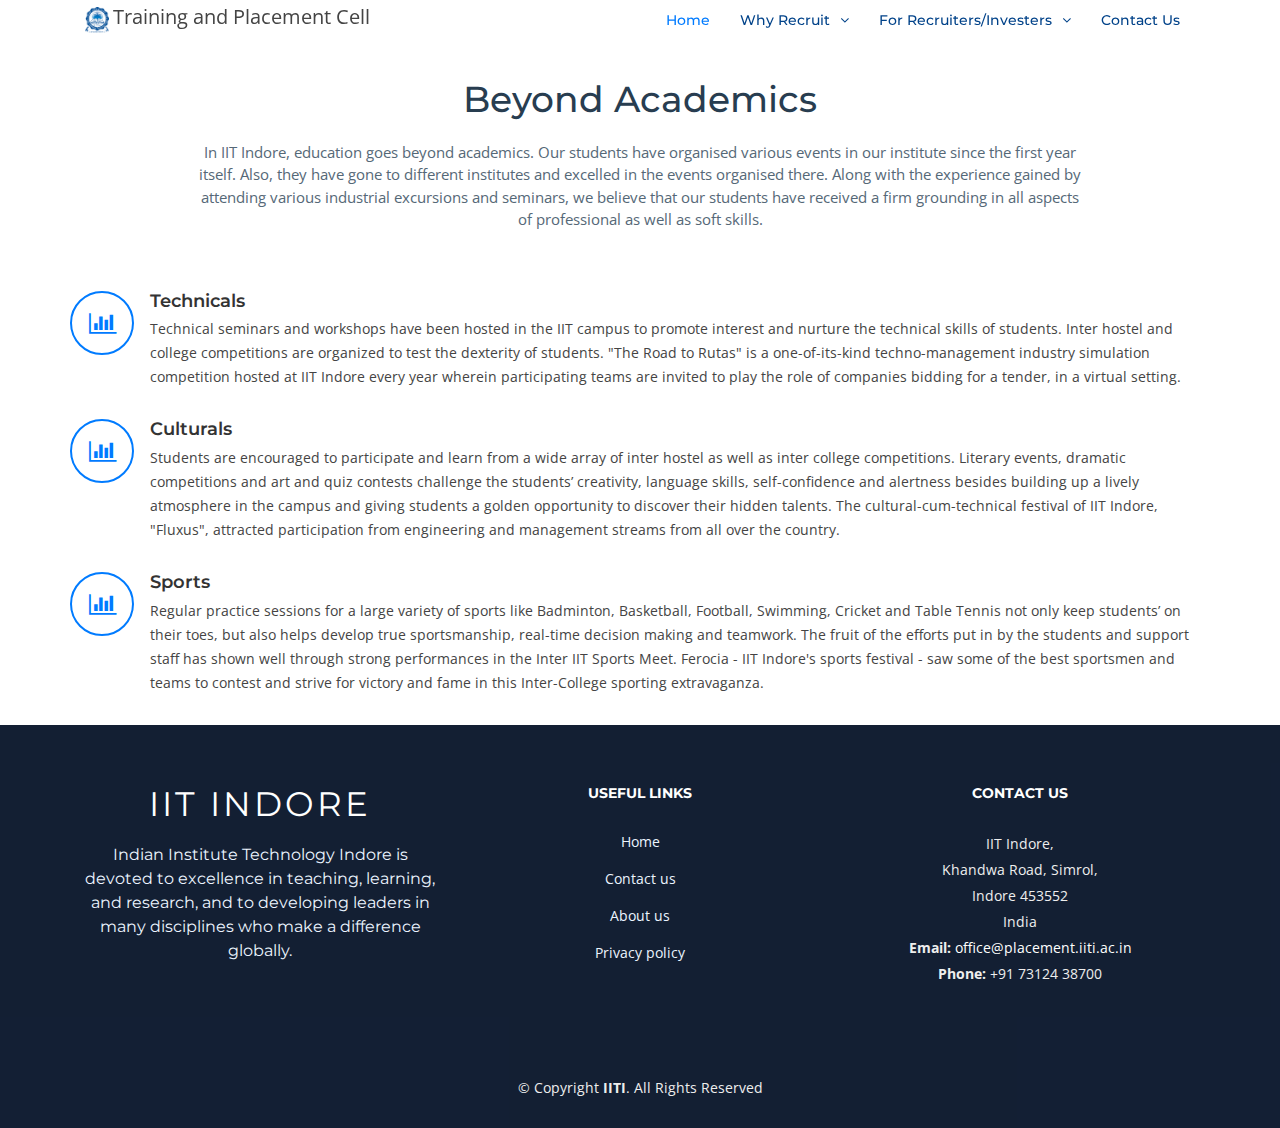
<file: tpc/beyond.html>
<!DOCTYPE html>
<html lang="en">
<head>
  <meta charset="utf-8">
  <title>Training & Placement Cell - IIT Indore</title>
  <meta content="width=device-width, initial-scale=1.0" name="viewport">
  <meta content="" name="keywords">
  <meta content="" name="description">

  <!-- Favicons -->
  <link href="img/favicon.png" rel="icon">
  <link href="img/apple-touch-icon.png" rel="apple-touch-icon">

  <!-- Google Fonts -->
  <link href="https://fonts.googleapis.com/css?family=Open+Sans:300,300i,400,400i,700,700i|Montserrat:300,400,500,700" rel="stylesheet">

  <!-- Bootstrap CSS File -->
  <link href="lib/bootstrap/css/bootstrap.min.css" rel="stylesheet">

  <!-- Libraries CSS Files -->
  <link href="lib/font-awesome/css/font-awesome.min.css" rel="stylesheet">
  <link href="lib/animate/animate.min.css" rel="stylesheet">
  <link href="lib/ionicons/css/ionicons.min.css" rel="stylesheet">
  <link href="lib/owlcarousel/assets/owl.carousel.min.css" rel="stylesheet">
  <link href="lib/lightbox/css/lightbox.min.css" rel="stylesheet">

  <!-- Main Stylesheet File -->
  <link href="css/style.css" rel="stylesheet">
</head>

<style>
  .title{
    font-weight: 200;
  }
</style>

<body>

  <!--==========================
  Header
  ============================-->
  <header id="header" class="fixed-top">
    <div class="container">

      <div class="logo float-left">
        <!-- Uncomment below if you prefer to use an image logo -->
        <!-- <h1 class="text-light"><a href="#header"><span>IIT Indore</span></a></h1> -->
        <a href="#intro" class="scrollto"><img src="img/logo2.png" alt="" class="img-fluid"></a>
        <span style="font-size: 20px">
          Training and Placement Cell
        </span>
      </div>

      <nav class="main-nav float-right d-none d-lg-block">
        <ul>
          <li class="active"><a href="index.html">Home</a></li>
          
          <li class="drop-down"><a href="">Why Recruit</a>
            <ul>
              <li><a href="index.html#why-us">Why IIT Indore</a></li>
              <li><a href="student.html">Students</a></li>
              <li><a href="http://academic.iiti.ac.in">Academics</a></li>
              <li><a href="beyond.html">Beyond Academics</a></li>
              <li><a href="demo.html">Demographics</a></li>
              <li><a href="https://alumni.iiti.ac.in">Alumni</a></li>
              <li><a href="http://rnd.iiti.ac.in">Research & Developement</a></li>
              <!--              
              <li class="drop-down"><a href="#">Drop Down 2</a>
                <ul>
                  <li><a href="#">Deep Drop Down 1</a></li>
                  <li><a href="#">Deep Drop Down 2</a></li>
                  <li><a href="#">Deep Drop Down 3</a></li>
                  <li><a href="#">Deep Drop Down 4</a></li>
                  <li><a href="#">Deep Drop Down 5</a></li>
                </ul>
              </li>
            -->
            </ul>
          </li>
          <li class="drop-down"><a href="">For Recruiters/Investers</a>
            <ul>
              <li><a href="Broucher.pdf" target="_blank">T&P Broucher</a></li>
              <!--              
              <li class="drop-down"><a href="#">Drop Down 2</a>
                <ul>
                  <li><a href="#">Deep Drop Down 1</a></li>
                  <li><a href="#">Deep Drop Down 2</a></li>
                  <li><a href="#">Deep Drop Down 3</a></li>
                  <li><a href="#">Deep Drop Down 4</a></li>
                  <li><a href="#">Deep Drop Down 5</a></li>
                </ul>
              </li>
            -->
            </ul>
          </li>
          <li><a href="contactus.html">Contact Us</a></li>
        </ul>
      </nav><!-- .main-nav -->
      
    </div>
  </header><!-- #header -->

  <main id="main">

    <!--==========================
      About Us Section
    ============================-->
    <section id="about">
      <div class="container">

        <header class="section-header">
          <h3 style="margin-top: 7%;">Beyond Academics</h3>
          <p style="width: 80%">In IIT Indore, education goes beyond academics. Our students have organised various events in our institute since the first year itself. Also, they have gone to different institutes and excelled in the events organised there. Along with the experience gained by attending various industrial excursions and seminars, we believe that our students have received a firm grounding in all aspects of professional as well as soft skills.</p>
        </header>

        <div class="row about-container">

            <div class="icon-box wow fadeInUp" data-wow-delay="0.4s">
              <div class="icon"><i class="fa fa-bar-chart"></i></div>
              <h4 class="title" >Technicals</h4>
              <p class="description">Technical seminars and workshops have been hosted in the IIT campus to promote interest and nurture the technical skills of students. Inter hostel and college competitions are organized to test the dexterity of students. "The Road to Rutas" is a one-of-its-kind techno-management industry simulation competition hosted at IIT Indore every year wherein participating teams are invited to play the role of companies bidding for a tender, in a virtual setting.</p>
            </div>

            <div class="icon-box wow fadeInUp">
              <div class="icon"><i class="fa fa-bar-chart"></i></div>
              <h4 class="title" >Culturals</h4>
              <p class="description">Students are encouraged to participate and learn from a wide array of inter hostel as well as inter college competitions. Literary events, dramatic competitions and art and quiz contests challenge the students’ creativity, language skills, self-confidence and alertness besides building up a lively atmosphere in the campus and giving students a golden opportunity to discover their hidden talents. The cultural-cum-technical festival of IIT Indore, "Fluxus", attracted participation from engineering and management streams from all over the country.</p>
            </div>

            <div class="icon-box wow fadeInUp" data-wow-delay="0.2s">
              <div class="icon"><i class="fa fa-bar-chart"></i></div>
              <h4 class="title">Sports</h4>
              <p class="description">Regular practice sessions for a large variety of sports like Badminton, Basketball, Football, Swimming, Cricket and Table Tennis not only keep students’ on their toes, but also helps develop true sportsmanship, real-time decision making and teamwork. The fruit of the efforts put in by the students and support staff has shown well through strong performances in the Inter IIT Sports Meet. Ferocia - IIT Indore's sports festival - saw some of the best sportsmen and teams to contest and strive for victory and fame in this Inter-College sporting extravaganza.</p>
            </div>



          </div>
        <!--
          <div class="col-lg-6 background order-lg-2 order-1 wow fadeInUp">
            <img src="img/about.jfif" class="img-fluid" alt="">
          </div>
        -->
        </div>

        
      </div>
    </section><!-- #about -->

    
    
   <!--==========================
    Footer
  ============================-->
  <footer id="footer" style="padding-bottom: 0;">
    <div class="footer-top" style="background-color: rgba(23, 23, 32, 0.815);">
      <div class="container">
        <div class="row">

          <div class="col-lg-4 col-md-6 footer-info">
            <h3 style="text-align: center">IIT Indore</h3>
            <p style="font-size: 16px; text-align: center;">Indian Institute Technology Indore is devoted to excellence in teaching, learning, and research, and to developing leaders in many disciplines who make a difference globally.</p>
          </div>

          <div class="col-lg-4 col-md-6 footer-links">
            <h4>Useful Links</h4>
            <ul>
              <li><a href="index.html" class="scrollto">Home</a></li>
              <li><a href="contactus.html">Contact us</a></li>
              <li><a href="index.html#about">About us</a></li>
              <li><a href="#">Privacy policy</a></li>
            </ul>
          </div>

          <div class="col-lg-4 col-md-6 footer-contact" style="text-align: center;">
            <h4>Contact Us</h4>
            <p>
              IIT Indore, <br>
              Khandwa Road, Simrol, <br>
              Indore 453552 <br>
              India <br>
              <strong>Email:</strong> <a href="mailto:office@placement.iiti.ac.in" style="color: white;">office@placement.iiti.ac.in</a><br>
              <strong>Phone:</strong> +91 73124 38700 <br>
              
            </p>

          </div>
        </div>
      </div>
      <div class="copyright">
        &copy; Copyright <strong>IITI</strong>. All Rights Reserved
      </div>
    </div>
  </footer><!-- #footer -->

  <a href="#" class="back-to-top"><i class="fa fa-chevron-up"></i></a>
  <!-- Uncomment below i you want to use a preloader -->
  <!-- <div id="preloader"></div> -->

  <!-- JavaScript Libraries -->
  <script src="lib/jquery/jquery.min.js"></script>
  <script src="lib/jquery/jquery-migrate.min.js"></script>
  <script src="lib/bootstrap/js/bootstrap.bundle.min.js"></script>
  <script src="lib/easing/easing.min.js"></script>
  <script src="lib/mobile-nav/mobile-nav.js"></script>
  <script src="lib/wow/wow.min.js"></script>
  <script src="lib/waypoints/waypoints.min.js"></script>
  <script src="lib/counterup/counterup.min.js"></script>
  <script src="lib/owlcarousel/owl.carousel.min.js"></script>
  <script src="lib/isotope/isotope.pkgd.min.js"></script>
  <script src="lib/lightbox/js/lightbox.min.js"></script>
  <!-- Contact Form JavaScript File -->
  <script src="contactform/contactform.js"></script>

  <!-- Template Main Javascript File -->
  <script src="js/main.js"></script>

</body>
</html>
</file>
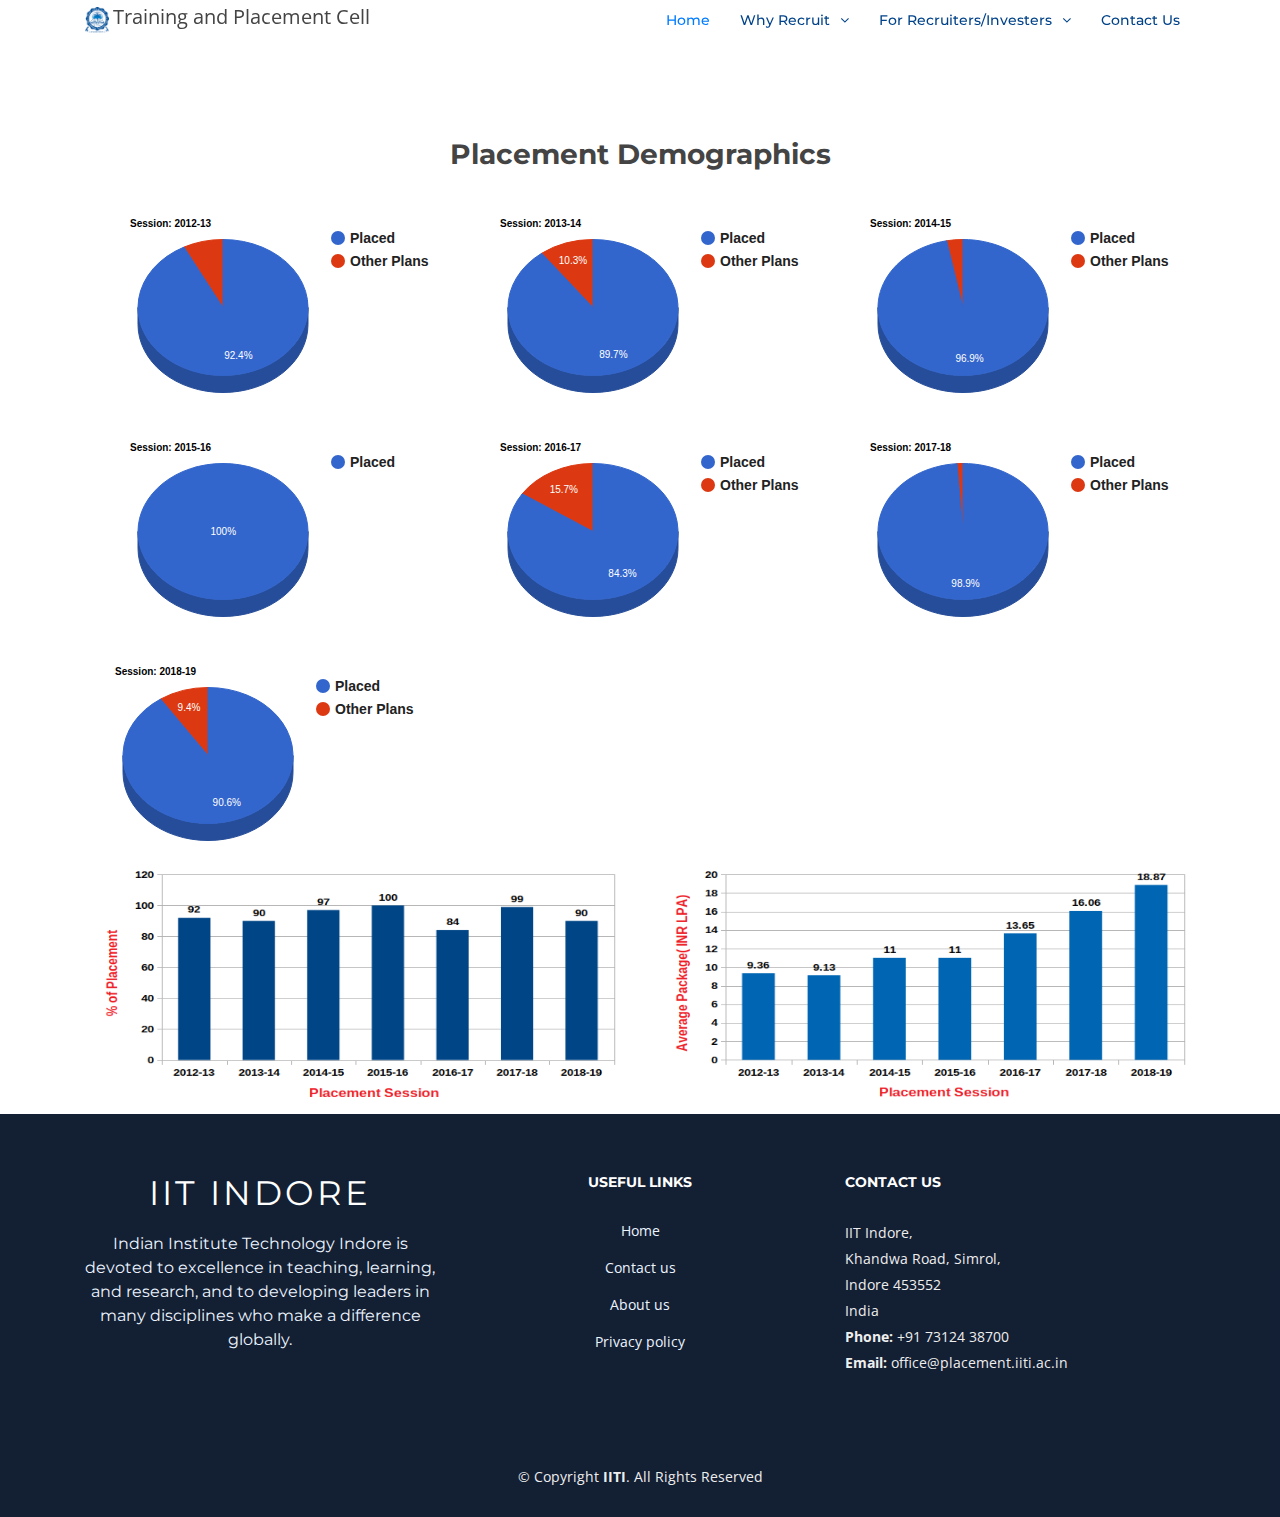
<file: tpc/demo.html>
<!DOCTYPE html>
<html lang="en">
<head>
  <meta charset="utf-8">
  <title>Training & Placement Cell - IIT Indore</title>
  <meta content="width=device-width, initial-scale=1.0" name="viewport">
  <meta content="" name="keywords">
  <meta content="" name="description">

  <!-- Favicons -->
  <link href="img/favicon.png" rel="icon">
  <link href="img/apple-touch-icon.png" rel="apple-touch-icon">

  <!-- Google Fonts -->
  <link href="https://fonts.googleapis.com/css?family=Open+Sans:300,300i,400,400i,700,700i|Montserrat:300,400,500,700" rel="stylesheet">

  <!-- Bootstrap CSS File -->
  <link href="lib/bootstrap/css/bootstrap.min.css" rel="stylesheet">

  <!-- Libraries CSS Files -->
  <link href="lib/font-awesome/css/font-awesome.min.css" rel="stylesheet">
  <link href="lib/animate/animate.min.css" rel="stylesheet">
  <link href="lib/ionicons/css/ionicons.min.css" rel="stylesheet">
  <link href="lib/owlcarousel/assets/owl.carousel.min.css" rel="stylesheet">
  <link href="lib/lightbox/css/lightbox.min.css" rel="stylesheet">

  <!-- Main Stylesheet File -->
  <link href="css/style.css" rel="stylesheet">
</head>

<style>
  .title{
    font-weight: 200;
  }
</style>

<body>

  <!--==========================
  Header
  ============================-->
  <header id="header" class="fixed-top">
    <div class="container">

      <div class="logo float-left">
        <!-- Uncomment below if you prefer to use an image logo -->
        <!-- <h1 class="text-light"><a href="#header"><span>IIT Indore</span></a></h1> -->
        <a href="#intro" class="scrollto"><img src="img/logo2.png" alt="" class="img-fluid"></a>
        <span style="font-size: 20px">
          Training and Placement Cell
        </span>
      </div>

      <nav class="main-nav float-right d-none d-lg-block">
        <ul>
          <li class="active"><a href="index.html">Home</a></li>
          
          <li class="drop-down"><a href="">Why Recruit</a>
            <ul>
              <li><a href="index.html#why-us">Why IIT Indore</a></li>
              <li><a href="student.html">Students</a></li>
              <li><a href="http://academic.iiti.ac.in">Academics</a></li>
              <li><a href="beyond.html">Beyond Academics</a></li>
              <li><a href="demo.html">Demographics</a></li>
              <li><a href="https://alumni.iiti.ac.in">Alumni</a></li>
              <li><a href="http://rnd.iiti.ac.in">Research & Developement</a></li>
              <!--              
              <li class="drop-down"><a href="#">Drop Down 2</a>
                <ul>
                  <li><a href="#">Deep Drop Down 1</a></li>
                  <li><a href="#">Deep Drop Down 2</a></li>
                  <li><a href="#">Deep Drop Down 3</a></li>
                  <li><a href="#">Deep Drop Down 4</a></li>
                  <li><a href="#">Deep Drop Down 5</a></li>
                </ul>
              </li>
            -->
            </ul>
          </li>
          <li class="drop-down"><a href="">For Recruiters/Investers</a>
            <ul>
              <li><a href="Brochure.pdf" target="_blank">T&P Brochure</a></li>
              <!--              
              <li class="drop-down"><a href="#">Drop Down 2</a>
                <ul>
                  <li><a href="#">Deep Drop Down 1</a></li>
                  <li><a href="#">Deep Drop Down 2</a></li>
                  <li><a href="#">Deep Drop Down 3</a></li>
                  <li><a href="#">Deep Drop Down 4</a></li>
                  <li><a href="#">Deep Drop Down 5</a></li>
                </ul>
              </li>
            -->
            </ul>
          </li>
          <li><a href="./contactus.html">Contact Us</a></li>
        </ul>
      </nav><!-- .main-nav -->
      
    </div>
  </header><!-- #header -->


  <main id="main">

    <!--==========================
      About Us Section
    ============================-->
    <div class="container" style="margin-top: 7%">
            <br><br>
            <div class="row">
                <div class="col-sm-12 headline" >
                    <h3 style="text-align: center; font-weight: 700; margin-bottom: 4%;">Placement Demographics</h3>
                </div>
            </div>
            <div class="container">
              <div class="row wow bounceInUp">
                <div class="col-sm-4">        
                    <div id="piechart_1"><div style="position: relative;"><div dir="ltr" style="position: relative; width: 360px; height: 200px;"><div aria-label="A chart." style="position: absolute; left: 0px; top: 0px; width: 100%; height: 100%;"><svg width="360" height="200" aria-label="A chart." style="overflow: hidden;"><defs id="_ABSTRACT_RENDERER_ID_0"><filter id="_ABSTRACT_RENDERER_ID_9"><feGaussianBlur in="SourceAlpha" stdDeviation="2"></feGaussianBlur><feOffset dx="1" dy="1"></feOffset><feComponentTransfer><feFuncA type="linear" slope="0.1"></feFuncA></feComponentTransfer><feMerge><feMergeNode></feMergeNode><feMergeNode in="SourceGraphic"></feMergeNode></feMerge></filter></defs><rect x="0" y="0" width="360" height="200" stroke="none" stroke-width="0" fill="#ffffff"></rect><g><text text-anchor="start" x="30" y="11" font-family="Arial" font-size="10" font-weight="bold" stroke="none" stroke-width="0" fill="#000000">Session: 2012-13</text><rect x="30" y="2.5" width="300" height="10" stroke="none" stroke-width="0" fill-opacity="0" fill="#ffffff"></rect></g><g><rect x="231" y="15" width="99" height="37" stroke="none" stroke-width="0" fill-opacity="0" fill="#ffffff"></rect><g column-id="Placed"><rect x="231" y="15" width="99" height="14" stroke="none" stroke-width="0" fill-opacity="0" fill="#ffffff"></rect><g><text text-anchor="start" x="250" y="26.9" font-family="Arial" font-size="14" font-weight="bold" stroke="none" stroke-width="0" fill="#222222">Placed</text></g><circle cx="238" cy="22" r="7" stroke="none" stroke-width="0" fill="#3366cc"></circle></g><g column-id="Other Plans"><rect x="231" y="38" width="99" height="14" stroke="none" stroke-width="0" fill-opacity="0" fill="#ffffff"></rect><g><text text-anchor="start" x="250" y="49.9" font-family="Arial" font-size="14" font-weight="bold" stroke="none" stroke-width="0" fill="#222222">Other Plans</text></g><circle cx="238" cy="45" r="7" stroke="none" stroke-width="0" fill="#dc3912"></circle></g></g><g><path d="M123,91.5L123,108.5L83.95973041604688,48.09678233305903L83.95973041604688,31.096782333059032" stroke="#a52b0e" stroke-width="1" fill="#a52b0e"></path><path d="M123,91.5L83.95973041604688,31.096782333059032A85,68,0,0,1,123,23.5L123,91.5A0,0,0,0,0,123,91.5" stroke="#dc3912" stroke-width="1" fill="#dc3912"></path></g><g><path d="M208,91.5L208,108.5A85,68,0,0,1,38,108.50000000000001L38,91.5A85,68,0,0,0,208,91.5" stroke="#264d99" stroke-width="1" fill="#264d99"></path><path d="M123,91.5L123,23.5A85,68,0,1,1,83.95973041604688,31.096782333059032L123,91.5A0,0,0,1,0,123,91.5" stroke="#3366cc" stroke-width="1" fill="#3366cc"></path><text text-anchor="start" x="124.22775903149088" y="143.41454313011394" font-family="Arial" font-size="10" stroke="none" stroke-width="0" fill="#ffffff">92.4%</text></g><g></g></svg><div aria-label="A tabular representation of the data in the chart." style="position: absolute; left: -10000px; top: auto; width: 1px; height: 1px; overflow: hidden;"><table><thead><tr><th>Branch</th><th>Strength</th></tr></thead><tbody><tr><td>Placed</td><td>73</td></tr><tr><td>Other Plans</td><td>6</td></tr></tbody></table></div></div></div><div aria-hidden="true" style="display: none; position: absolute; top: 210px; left: 370px; white-space: nowrap; font-family: Arial; font-size: 10px; font-weight: bold;">6 (7.6%)</div><div></div></div></div>
                </div>
                <div class="col-sm-4">        
                    <div id="piechart_2"><div style="position: relative;"><div dir="ltr" style="position: relative; width: 360px; height: 200px;"><div aria-label="A chart." style="position: absolute; left: 0px; top: 0px; width: 100%; height: 100%;"><svg width="360" height="200" aria-label="A chart." style="overflow: hidden;"><defs id="_ABSTRACT_RENDERER_ID_1"><filter id="_ABSTRACT_RENDERER_ID_10"><feGaussianBlur in="SourceAlpha" stdDeviation="2"></feGaussianBlur><feOffset dx="1" dy="1"></feOffset><feComponentTransfer><feFuncA type="linear" slope="0.1"></feFuncA></feComponentTransfer><feMerge><feMergeNode></feMergeNode><feMergeNode in="SourceGraphic"></feMergeNode></feMerge></filter></defs><rect x="0" y="0" width="360" height="200" stroke="none" stroke-width="0" fill="#ffffff"></rect><g><text text-anchor="start" x="30" y="11" font-family="Arial" font-size="10" font-weight="bold" stroke="none" stroke-width="0" fill="#000000">Session: 2013-14</text><rect x="30" y="2.5" width="300" height="10" stroke="none" stroke-width="0" fill-opacity="0" fill="#ffffff"></rect></g><g><rect x="231" y="15" width="99" height="37" stroke="none" stroke-width="0" fill-opacity="0" fill="#ffffff"></rect><g column-id="Placed"><rect x="231" y="15" width="99" height="14" stroke="none" stroke-width="0" fill-opacity="0" fill="#ffffff"></rect><g><text text-anchor="start" x="250" y="26.9" font-family="Arial" font-size="14" font-weight="bold" stroke="none" stroke-width="0" fill="#222222">Placed</text></g><circle cx="238" cy="22" r="7" stroke="none" stroke-width="0" fill="#3366cc"></circle></g><g column-id="Other Plans"><rect x="231" y="38" width="99" height="14" stroke="none" stroke-width="0" fill-opacity="0" fill="#ffffff"></rect><g><text text-anchor="start" x="250" y="49.9" font-family="Arial" font-size="14" font-weight="bold" stroke="none" stroke-width="0" fill="#222222">Other Plans</text></g><circle cx="238" cy="45" r="7" stroke="none" stroke-width="0" fill="#dc3912"></circle></g></g><g><path d="M123,91.5L123,108.5L71.71146459445139,54.273888881735L71.71146459445139,37.273888881735" stroke="#a52b0e" stroke-width="1" fill="#a52b0e"></path><path d="M123,91.5L71.71146459445139,37.273888881735A85,68,0,0,1,123,23.5L123,91.5A0,0,0,0,0,123,91.5" stroke="#dc3912" stroke-width="1" fill="#dc3912"></path><text text-anchor="start" x="88.76864066072122" y="48.393605868851544" font-family="Arial" font-size="10" stroke="none" stroke-width="0" fill="#ffffff">10.3%</text></g><g><path d="M208,91.5L208,108.5A85,68,0,0,1,38,108.50000000000001L38,91.5A85,68,0,0,0,208,91.5" stroke="#264d99" stroke-width="1" fill="#264d99"></path><path d="M123,91.5L123,23.5A85,68,0,1,1,71.71146459445139,37.273888881735L123,91.5A0,0,0,1,0,123,91.5" stroke="#3366cc" stroke-width="1" fill="#3366cc"></path><text text-anchor="start" x="129.23135933927878" y="141.60639413114845" font-family="Arial" font-size="10" stroke="none" stroke-width="0" fill="#ffffff">89.7%</text></g><g></g></svg><div aria-label="A tabular representation of the data in the chart." style="position: absolute; left: -10000px; top: auto; width: 1px; height: 1px; overflow: hidden;"><table><thead><tr><th>Branch</th><th>Strength</th></tr></thead><tbody><tr><td>Placed</td><td>87</td></tr><tr><td>Other Plans</td><td>10</td></tr></tbody></table></div></div></div><div aria-hidden="true" style="display: none; position: absolute; top: 210px; left: 370px; white-space: nowrap; font-family: Arial; font-size: 10px; font-weight: bold;">10 (10.3%)</div><div></div></div></div>
                </div>
                <div class="col-sm-4">        
                    <div id="piechart_3"><div style="position: relative;"><div dir="ltr" style="position: relative; width: 360px; height: 200px;"><div aria-label="A chart." style="position: absolute; left: 0px; top: 0px; width: 100%; height: 100%;"><svg width="360" height="200" aria-label="A chart." style="overflow: hidden;"><defs id="_ABSTRACT_RENDERER_ID_2"><filter id="_ABSTRACT_RENDERER_ID_13"><feGaussianBlur in="SourceAlpha" stdDeviation="2"></feGaussianBlur><feOffset dx="1" dy="1"></feOffset><feComponentTransfer><feFuncA type="linear" slope="0.1"></feFuncA></feComponentTransfer><feMerge><feMergeNode></feMergeNode><feMergeNode in="SourceGraphic"></feMergeNode></feMerge></filter></defs><rect x="0" y="0" width="360" height="200" stroke="none" stroke-width="0" fill="#ffffff"></rect><g><text text-anchor="start" x="30" y="11" font-family="Arial" font-size="10" font-weight="bold" stroke="none" stroke-width="0" fill="#000000">Session: 2014-15</text><rect x="30" y="2.5" width="300" height="10" stroke="none" stroke-width="0" fill-opacity="0" fill="#ffffff"></rect></g><g><rect x="231" y="15" width="99" height="37" stroke="none" stroke-width="0" fill-opacity="0" fill="#ffffff"></rect><g column-id="Placed"><rect x="231" y="15" width="99" height="14" stroke="none" stroke-width="0" fill-opacity="0" fill="#ffffff"></rect><g><text text-anchor="start" x="250" y="26.9" font-family="Arial" font-size="14" font-weight="bold" stroke="none" stroke-width="0" fill="#222222">Placed</text></g><circle cx="238" cy="22" r="7" stroke="none" stroke-width="0" fill="#3366cc"></circle></g><g column-id="Other Plans"><rect x="231" y="38" width="99" height="14" stroke="none" stroke-width="0" fill-opacity="0" fill="#ffffff"></rect><g><text text-anchor="start" x="250" y="49.9" font-family="Arial" font-size="14" font-weight="bold" stroke="none" stroke-width="0" fill="#222222">Other Plans</text></g><circle cx="238" cy="45" r="7" stroke="none" stroke-width="0" fill="#dc3912"></circle></g></g><g><path d="M123,91.5L123,108.5L106.5861092998725,41.77988397091974L106.5861092998725,24.77988397091974" stroke="#a52b0e" stroke-width="1" fill="#a52b0e"></path><path d="M123,91.5L106.5861092998725,24.77988397091974A85,68,0,0,1,123,23.5L123,91.5A0,0,0,0,0,123,91.5" stroke="#dc3912" stroke-width="1" fill="#dc3912"></path></g><g><path d="M208,91.5L208,108.5A85,68,0,0,1,38,108.50000000000001L38,91.5A85,68,0,0,0,208,91.5" stroke="#264d99" stroke-width="1" fill="#264d99"></path><path d="M123,91.5L123,23.5A85,68,0,1,1,106.5861092998725,24.77988397091974L123,91.5A0,0,0,1,0,123,91.5" stroke="#3366cc" stroke-width="1" fill="#3366cc"></path><text text-anchor="start" x="115.40429334597445" y="145.81230199892013" font-family="Arial" font-size="10" stroke="none" stroke-width="0" fill="#ffffff">96.9%</text></g><g></g></svg><div aria-label="A tabular representation of the data in the chart." style="position: absolute; left: -10000px; top: auto; width: 1px; height: 1px; overflow: hidden;"><table><thead><tr><th>Branch</th><th>Strength</th></tr></thead><tbody><tr><td>Placed</td><td>94</td></tr><tr><td>Other Plans</td><td>3</td></tr></tbody></table></div></div></div><div aria-hidden="true" style="display: none; position: absolute; top: 210px; left: 370px; white-space: nowrap; font-family: Arial; font-size: 10px; font-weight: bold;">94 (96.9%)</div><div></div></div></div>
                </div>
              </div>
            </div>
            <br>
            <div class="container">
              <div class="row  wow bounceInUp">   
                <div class="col-sm-4">
                  <div id="piechart_4"><div style="position: relative;"><div dir="ltr" style="position: relative; width: 360px; height: 200px;"><div aria-label="A chart." style="position: absolute; left: 0px; top: 0px; width: 100%; height: 100%;"><svg width="360" height="200" aria-label="A chart." style="overflow: hidden;"><defs id="_ABSTRACT_RENDERER_ID_3"><filter id="_ABSTRACT_RENDERER_ID_8"><feGaussianBlur in="SourceAlpha" stdDeviation="2"></feGaussianBlur><feOffset dx="1" dy="1"></feOffset><feComponentTransfer><feFuncA type="linear" slope="0.1"></feFuncA></feComponentTransfer><feMerge><feMergeNode></feMergeNode><feMergeNode in="SourceGraphic"></feMergeNode></feMerge></filter></defs><rect x="0" y="0" width="360" height="200" stroke="none" stroke-width="0" fill="#ffffff"></rect><g><text text-anchor="start" x="30" y="11" font-family="Arial" font-size="10" font-weight="bold" stroke="none" stroke-width="0" fill="#000000">Session: 2015-16</text><rect x="30" y="2.5" width="300" height="10" stroke="none" stroke-width="0" fill-opacity="0" fill="#ffffff"></rect></g><g><rect x="231" y="15" width="99" height="14" stroke="none" stroke-width="0" fill-opacity="0" fill="#ffffff"></rect><g column-id="Placed"><rect x="231" y="15" width="99" height="14" stroke="none" stroke-width="0" fill-opacity="0" fill="#ffffff"></rect><g><text text-anchor="start" x="250" y="26.9" font-family="Arial" font-size="14" font-weight="bold" stroke="none" stroke-width="0" fill="#222222">Placed</text></g><circle cx="238" cy="22" r="7" stroke="none" stroke-width="0" fill="#3366cc"></circle></g></g><g><path d="M208,91.5L208,108.5A85,68,0,0,1,38,108.50000000000001L38,91.5A85,68,0,0,0,208,91.5" stroke="#264d99" stroke-width="1" fill="#264d99"></path><ellipse cx="123" cy="91.5" rx="85" ry="68" stroke="#3366cc" stroke-width="1" fill="#3366cc"></ellipse><text text-anchor="start" x="110.5" y="95" font-family="Arial" font-size="10" stroke="none" stroke-width="0" fill="#ffffff">100%</text></g><g></g></svg><div aria-label="A tabular representation of the data in the chart." style="position: absolute; left: -10000px; top: auto; width: 1px; height: 1px; overflow: hidden;"><table><thead><tr><th>Branch</th><th>Strength</th></tr></thead><tbody><tr><td>Placed</td><td>83</td></tr><tr><td>Other Plans</td><td>0</td></tr></tbody></table></div></div></div><div aria-hidden="true" style="display: none; position: absolute; top: 210px; left: 370px; white-space: nowrap; font-family: Arial; font-size: 10px; font-weight: bold;">83 (100%)</div><div></div></div></div>
                </div>
                <div class="col-sm-4 ">        
                    <div id="piechart_5"><div style="position: relative;"><div dir="ltr" style="position: relative; width: 360px; height: 200px;"><div aria-label="A chart." style="position: absolute; left: 0px; top: 0px; width: 100%; height: 100%;"><svg width="360" height="200" aria-label="A chart." style="overflow: hidden;"><defs id="_ABSTRACT_RENDERER_ID_4"><filter id="_ABSTRACT_RENDERER_ID_11"><feGaussianBlur in="SourceAlpha" stdDeviation="2"></feGaussianBlur><feOffset dx="1" dy="1"></feOffset><feComponentTransfer><feFuncA type="linear" slope="0.1"></feFuncA></feComponentTransfer><feMerge><feMergeNode></feMergeNode><feMergeNode in="SourceGraphic"></feMergeNode></feMerge></filter></defs><rect x="0" y="0" width="360" height="200" stroke="none" stroke-width="0" fill="#ffffff"></rect><g><text text-anchor="start" x="30" y="11" font-family="Arial" font-size="10" font-weight="bold" stroke="none" stroke-width="0" fill="#000000">Session: 2016-17</text><rect x="30" y="2.5" width="300" height="10" stroke="none" stroke-width="0" fill-opacity="0" fill="#ffffff"></rect></g><g><rect x="231" y="15" width="99" height="37" stroke="none" stroke-width="0" fill-opacity="0" fill="#ffffff"></rect><g column-id="Placed"><rect x="231" y="15" width="99" height="14" stroke="none" stroke-width="0" fill-opacity="0" fill="#ffffff"></rect><g><text text-anchor="start" x="250" y="26.9" font-family="Arial" font-size="14" font-weight="bold" stroke="none" stroke-width="0" fill="#222222">Placed</text></g><circle cx="238" cy="22" r="7" stroke="none" stroke-width="0" fill="#3366cc"></circle></g><g column-id="Other Plans"><rect x="231" y="38" width="99" height="14" stroke="none" stroke-width="0" fill-opacity="0" fill="#ffffff"></rect><g><text text-anchor="start" x="250" y="49.9" font-family="Arial" font-size="14" font-weight="bold" stroke="none" stroke-width="0" fill="#222222">Other Plans</text></g><circle cx="238" cy="45" r="7" stroke="none" stroke-width="0" fill="#dc3912"></circle></g></g><g><path d="M123,91.5L123,108.5L52.21356628108032,70.85508383767507L52.21356628108032,53.85508383767506" stroke="#a52b0e" stroke-width="1" fill="#a52b0e"></path><path d="M123,91.5L52.21356628108032,53.85508383767506A85,68,0,0,1,123,23.5L123,91.5A0,0,0,0,0,123,91.5" stroke="#dc3912" stroke-width="1" fill="#dc3912"></path><text text-anchor="start" x="79.65655280887852" y="52.6662787810704" font-family="Arial" font-size="10" stroke="none" stroke-width="0" fill="#ffffff">15.7%</text></g><g><path d="M208,91.5L208,108.5A85,68,0,0,1,38,108.50000000000001L38,91.5A85,68,0,0,0,208,91.5" stroke="#264d99" stroke-width="1" fill="#264d99"></path><path d="M123,91.5L123,23.5A85,68,0,1,1,52.21356628108032,53.85508383767506L123,91.5A0,0,0,1,0,123,91.5" stroke="#3366cc" stroke-width="1" fill="#3366cc"></path><text text-anchor="start" x="138.34344719112147" y="137.3337212189296" font-family="Arial" font-size="10" stroke="none" stroke-width="0" fill="#ffffff">84.3%</text></g><g></g></svg><div aria-label="A tabular representation of the data in the chart." style="position: absolute; left: -10000px; top: auto; width: 1px; height: 1px; overflow: hidden;"><table><thead><tr><th>Branch</th><th>Strength</th></tr></thead><tbody><tr><td>Placed</td><td>70</td></tr><tr><td>Other Plans</td><td>13</td></tr></tbody></table></div></div></div><div aria-hidden="true" style="display: none; position: absolute; top: 210px; left: 370px; white-space: nowrap; font-family: Arial; font-size: 10px; font-weight: bold;">13 (15.7%)</div><div></div></div></div>
                </div>
                <div class="col-sm-4 col-sm-offset-3">        
                    <div id="piechart_6"><div style="position: relative;"><div dir="ltr" style="position: relative; width: 360px; height: 200px;"><div aria-label="A chart." style="position: absolute; left: 0px; top: 0px; width: 100%; height: 100%;"><svg width="360" height="200" aria-label="A chart." style="overflow: hidden;"><defs id="_ABSTRACT_RENDERER_ID_5"><filter id="_ABSTRACT_RENDERER_ID_7"><feGaussianBlur in="SourceAlpha" stdDeviation="2"></feGaussianBlur><feOffset dx="1" dy="1"></feOffset><feComponentTransfer><feFuncA type="linear" slope="0.1"></feFuncA></feComponentTransfer><feMerge><feMergeNode></feMergeNode><feMergeNode in="SourceGraphic"></feMergeNode></feMerge></filter></defs><rect x="0" y="0" width="360" height="200" stroke="none" stroke-width="0" fill="#ffffff"></rect><g><text text-anchor="start" x="30" y="11" font-family="Arial" font-size="10" font-weight="bold" stroke="none" stroke-width="0" fill="#000000">Session: 2017-18</text><rect x="30" y="2.5" width="300" height="10" stroke="none" stroke-width="0" fill-opacity="0" fill="#ffffff"></rect></g><g><rect x="231" y="15" width="99" height="37" stroke="none" stroke-width="0" fill-opacity="0" fill="#ffffff"></rect><g column-id="Placed"><rect x="231" y="15" width="99" height="14" stroke="none" stroke-width="0" fill-opacity="0" fill="#ffffff"></rect><g><text text-anchor="start" x="250" y="26.9" font-family="Arial" font-size="14" font-weight="bold" stroke="none" stroke-width="0" fill="#222222">Placed</text></g><circle cx="238" cy="22" r="7" stroke="none" stroke-width="0" fill="#3366cc"></circle></g><g column-id="Other Plans"><rect x="231" y="38" width="99" height="14" stroke="none" stroke-width="0" fill-opacity="0" fill="#ffffff"></rect><g><text text-anchor="start" x="250" y="49.9" font-family="Arial" font-size="14" font-weight="bold" stroke="none" stroke-width="0" fill="#222222">Other Plans</text></g><circle cx="238" cy="45" r="7" stroke="none" stroke-width="0" fill="#dc3912"></circle></g></g><g><path d="M123,91.5L123,108.5L117.00418848140353,40.66938628974806L117.00418848140353,23.66938628974806" stroke="#a52b0e" stroke-width="1" fill="#a52b0e"></path><path d="M123,91.5L117.00418848140353,23.66938628974806A85,68,0,0,1,123,23.5L123,91.5A0,0,0,0,0,123,91.5" stroke="#dc3912" stroke-width="1" fill="#dc3912"></path></g><g><path d="M208,91.5L208,108.5A85,68,0,0,1,38,108.50000000000001L38,91.5A85,68,0,0,0,208,91.5" stroke="#264d99" stroke-width="1" fill="#264d99"></path><path d="M123,91.5L123,23.5A85,68,0,1,1,117.00418848140353,23.66938628974806L123,91.5A0,0,0,1,0,123,91.5" stroke="#3366cc" stroke-width="1" fill="#3366cc"></path><text text-anchor="start" x="111.35643913246395" y="146.60391607641418" font-family="Arial" font-size="10" stroke="none" stroke-width="0" fill="#ffffff">98.9%</text></g><g></g></svg><div aria-label="A tabular representation of the data in the chart." style="position: absolute; left: -10000px; top: auto; width: 1px; height: 1px; overflow: hidden;"><table><thead><tr><th>Branch</th><th>Strength</th></tr></thead><tbody><tr><td>Placed</td><td>88</td></tr><tr><td>Other Plans</td><td>1</td></tr></tbody></table></div></div></div><div aria-hidden="true" style="display: none; position: absolute; top: 210px; left: 370px; white-space: nowrap; font-family: Arial; font-size: 10px; font-weight: bold;">88 (98.9%)</div><div></div></div></div>
                </div>
              </div>
            </div>
            <br>
            <div class="row wow bounceInUp">
              <div class="col-sm-4">        
                <div id="piechart_7"><div style="position: relative;"><div dir="ltr" style="position: relative; width: 360px; height: 200px;"><div aria-label="A chart." style="position: absolute; left: 0px; top: 0px; width: 100%; height: 100%;"><svg width="360" height="200" aria-label="A chart." style="overflow: hidden;"><defs id="_ABSTRACT_RENDERER_ID_6"><filter id="_ABSTRACT_RENDERER_ID_12"><feGaussianBlur in="SourceAlpha" stdDeviation="2"></feGaussianBlur><feOffset dx="1" dy="1"></feOffset><feComponentTransfer><feFuncA type="linear" slope="0.1"></feFuncA></feComponentTransfer><feMerge><feMergeNode></feMergeNode><feMergeNode in="SourceGraphic"></feMergeNode></feMerge></filter></defs><rect x="0" y="0" width="360" height="200" stroke="none" stroke-width="0" fill="#ffffff"></rect><g><text text-anchor="start" x="30" y="11" font-family="Arial" font-size="10" font-weight="bold" stroke="none" stroke-width="0" fill="#000000">Session: 2018-19</text><rect x="30" y="2.5" width="300" height="10" stroke="none" stroke-width="0" fill-opacity="0" fill="#ffffff"></rect></g><g><rect x="231" y="15" width="99" height="37" stroke="none" stroke-width="0" fill-opacity="0" fill="#ffffff"></rect><g column-id="Placed"><rect x="231" y="15" width="99" height="14" stroke="none" stroke-width="0" fill-opacity="0" fill="#ffffff"></rect><g><text text-anchor="start" x="250" y="26.9" font-family="Arial" font-size="14" font-weight="bold" stroke="none" stroke-width="0" fill="#222222">Placed</text></g><circle cx="238" cy="22" r="7" stroke="none" stroke-width="0" fill="#3366cc"></circle></g><g column-id="Other Plans"><rect x="231" y="38" width="99" height="14" stroke="none" stroke-width="0" fill-opacity="0" fill="#ffffff"></rect><g><text text-anchor="start" x="250" y="49.9" font-family="Arial" font-size="14" font-weight="bold" stroke="none" stroke-width="0" fill="#222222">Other Plans</text></g><circle cx="238" cy="45" r="7" stroke="none" stroke-width="0" fill="#dc3912"></circle></g></g><g><path d="M123,91.5L123,108.5L75.61339765585471,52.04748590454257L75.61339765585471,35.04748590454257" stroke="#a52b0e" stroke-width="1" fill="#a52b0e"></path><path d="M123,91.5L75.61339765585471,35.04748590454257A85,68,0,0,1,123,23.5L123,91.5A0,0,0,0,0,123,91.5" stroke="#dc3912" stroke-width="1" fill="#dc3912"></path><text text-anchor="start" x="92.58650747501756" y="46.982827930290675" font-family="Arial" font-size="10" stroke="none" stroke-width="0" fill="#ffffff">9.4%</text></g><g><path d="M208,91.5L208,108.5A85,68,0,0,1,38,108.50000000000001L38,91.5A85,68,0,0,0,208,91.5" stroke="#264d99" stroke-width="1" fill="#264d99"></path><path d="M123,91.5L123,23.5A85,68,0,1,1,75.61339765585471,35.04748590454257L123,91.5A0,0,0,1,0,123,91.5" stroke="#3366cc" stroke-width="1" fill="#3366cc"></path><text text-anchor="start" x="127.60447034386277" y="142.2326331367449" font-family="Arial" font-size="10" stroke="none" stroke-width="0" fill="#ffffff">90.6%</text></g><g></g></svg><div aria-label="A tabular representation of the data in the chart." style="position: absolute; left: -10000px; top: auto; width: 1px; height: 1px; overflow: hidden;"><table><thead><tr><th>Branch</th><th>Strength</th></tr></thead><tbody><tr><td>Placed</td><td>77</td></tr><tr><td>Other Plans</td><td>8</td></tr></tbody></table></div></div></div><div aria-hidden="true" style="display: none; position: absolute; top: 210px; left: 370px; white-space: nowrap; font-family: Arial; font-size: 10px; font-weight: bold;">77 (90.6%)</div><div></div></div></div>
              </div>
            </div>
            <div class="row">
              <div class="col-sm-6 wow bounceInUp">
                <img style="width:100%;height:250px" src="./images/stats/chart1.png">
              </div>
              <div class="col-sm-6 wow bounceInUp">
                <img style="width:100%;height:250px" src="./images/stats/chart2.png">
              </div>
            </div>
          </div>

    <!--==========================
    Footer
  ============================-->
  <footer id="footer" style="padding-bottom: 0;">
    <div class="footer-top" style="background-color: rgba(23, 23, 32, 0.815);">
      <div class="container">
        <div class="row">

          <div class="col-lg-4 col-md-6 footer-info">
            <h3 style="text-align: center">IIT Indore</h3>
            <p style="font-size: 16px; text-align: center;">Indian Institute Technology Indore is devoted to excellence in teaching, learning, and research, and to developing leaders in many disciplines who make a difference globally.</p>
          </div>

          <div class="col-lg-4 col-md-6 footer-links">
            <h4>Useful Links</h4>
            <ul>
              <li><a href="index.html" class="scrollto">Home</a></li>
              <li><a href="contactus.html">Contact us</a></li>
              <li><a href="index.html#about">About us</a></li>
              <li><a href="#">Privacy policy</a></li>
            </ul>
          </div>

          <div class="col-lg-4 col-md-6 footer-contact">
            <h4>Contact Us</h4>
            <p>
              IIT Indore, <br>
              Khandwa Road, Simrol, <br>
              Indore 453552 <br>
              India <br>
              <strong>Phone:</strong> +91 73124 38700 <br>
              <strong>Email:</strong> office@placement.iiti.ac.in<br>
            </p>
          </div>
        </div>
      </div>
      <div class="copyright">
        &copy; Copyright <strong>IITI</strong>. All Rights Reserved
      </div>
    </div>
  </footer><!-- #footer -->

  <a href="#" class="back-to-top"><i class="fa fa-chevron-up"></i></a>
<!-- Uncomment below i you want to use a preloader -->
  <!-- <div id="preloader"></div> -->

  <!-- JavaScript Libraries -->
  <script src="lib/jquery/jquery.min.js"></script>
  <script src="lib/jquery/jquery-migrate.min.js"></script>
  <script src="lib/bootstrap/js/bootstrap.bundle.min.js"></script>
  <script src="lib/easing/easing.min.js"></script>
  <script src="lib/mobile-nav/mobile-nav.js"></script>
  <script src="lib/wow/wow.min.js"></script>
  <script src="lib/waypoints/waypoints.min.js"></script>
  <script src="lib/counterup/counterup.min.js"></script>
  <script src="lib/owlcarousel/owl.carousel.min.js"></script>
  <script src="lib/isotope/isotope.pkgd.min.js"></script>
  <script src="lib/lightbox/js/lightbox.min.js"></script>
  <!-- Contact Form JavaScript File -->
  <script src="contactform/contactform.js"></script>

  <!-- Template Main Javascript File -->
  <script src="js/main.js"></script>

</body>
</html>
</file>
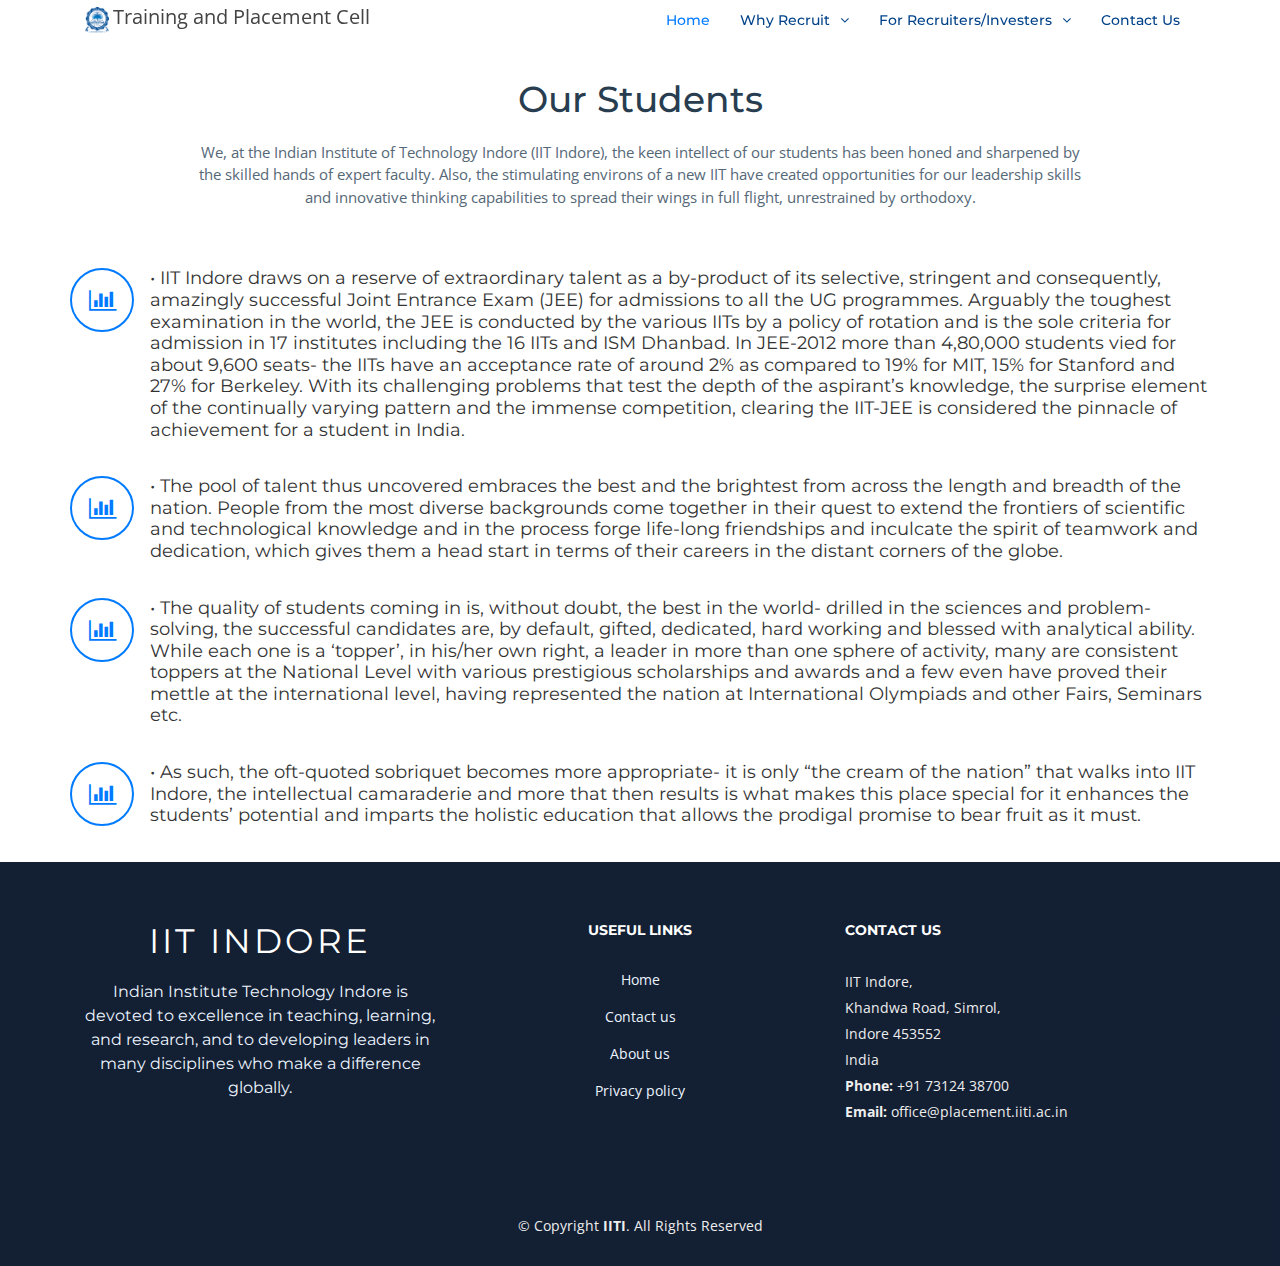
<file: tpc/student.html>
<!DOCTYPE html>
<html lang="en">
<head>
  <meta charset="utf-8">
  <title>Training & Placement Cell - IIT Indore</title>
  <meta content="width=device-width, initial-scale=1.0" name="viewport">
  <meta content="" name="keywords">
  <meta content="" name="description">

  <!-- Favicons -->
  <link href="img/favicon.png" rel="icon">
  <link href="img/apple-touch-icon.png" rel="apple-touch-icon">

  <!-- Google Fonts -->
  <link href="https://fonts.googleapis.com/css?family=Open+Sans:300,300i,400,400i,700,700i|Montserrat:300,400,500,700" rel="stylesheet">

  <!-- Bootstrap CSS File -->
  <link href="lib/bootstrap/css/bootstrap.min.css" rel="stylesheet">

  <!-- Libraries CSS Files -->
  <link href="lib/font-awesome/css/font-awesome.min.css" rel="stylesheet">
  <link href="lib/animate/animate.min.css" rel="stylesheet">
  <link href="lib/ionicons/css/ionicons.min.css" rel="stylesheet">
  <link href="lib/owlcarousel/assets/owl.carousel.min.css" rel="stylesheet">
  <link href="lib/lightbox/css/lightbox.min.css" rel="stylesheet">

  <!-- Main Stylesheet File -->
  <link href="css/style.css" rel="stylesheet">
</head>

<style>
  .title{
    font-weight: 200;
  }
</style>

<body>

  <!--==========================
  Header
  ============================-->
  <header id="header" class="fixed-top">
    <div class="container">

      <div class="logo float-left">
        <!-- Uncomment below if you prefer to use an image logo -->
        <!-- <h1 class="text-light"><a href="#header"><span>IIT Indore</span></a></h1> -->
        <a href="index.html#intro" class="scrollto"><img src="img/logo2.png" alt="" class="img-fluid"></a>
        <span style="font-size: 20px">
          Training and Placement Cell
        </span>
      </div>

      <nav class="main-nav float-right d-none d-lg-block">
        <ul>
          <li class="active"><a href="index.html">Home</a></li>
          
          <li class="drop-down"><a href="">Why Recruit</a>
            <ul>
              <li><a href="index.html#why-us">Why IIT Indore</a></li>
              <li><a href="student.html">Students</a></li>
              <li><a href="http://academic.iiti.ac.in">Academics</a></li>
              <li><a href="beyond.html">Beyond Academics</a></li>
              <li><a href="demo.html">Demographics</a></li>
              <li><a href="https://alumni.iiti.ac.in">Alumni</a></li>
              <li><a href="http://rnd.iiti.ac.in">Research & Developement</a></li>
              <!--              
              <li class="drop-down"><a href="#">Drop Down 2</a>
                <ul>
                  <li><a href="#">Deep Drop Down 1</a></li>
                  <li><a href="#">Deep Drop Down 2</a></li>
                  <li><a href="#">Deep Drop Down 3</a></li>
                  <li><a href="#">Deep Drop Down 4</a></li>
                  <li><a href="#">Deep Drop Down 5</a></li>
                </ul>
              </li>
            -->
            </ul>
          </li>
          <li class="drop-down"><a href="">For Recruiters/Investers</a>
            <ul>
              <li><a href="Brochure.pdf" target="_blank">T&P Brochure</a></li>
              <!--              
              <li class="drop-down"><a href="#">Drop Down 2</a>
                <ul>
                  <li><a href="#">Deep Drop Down 1</a></li>
                  <li><a href="#">Deep Drop Down 2</a></li>
                  <li><a href="#">Deep Drop Down 3</a></li>
                  <li><a href="#">Deep Drop Down 4</a></li>
                  <li><a href="#">Deep Drop Down 5</a></li>
                </ul>
              </li>
            -->
            </ul>
          </li>
          <li><a href="./contactus.html">Contact Us</a></li>
        </ul>
      </nav><!-- .main-nav -->
      
    </div>
  </header><!-- #header -->


  <main id="main">

    <!--==========================
      About Us Section
    ============================-->
    <section id="about">
      <div class="container">

        <header class="section-header">
          <h3 style="margin-top: 7%;">Our Students</h3>
          <p style="width: 80%">We, at the Indian Institute of Technology Indore (IIT Indore), the keen intellect of our students has been honed and sharpened by the skilled hands of expert faculty. Also, the stimulating environs of a new IIT have created opportunities for our leadership skills and innovative thinking capabilities to spread their wings in full flight, unrestrained by orthodoxy.</p>
        </header>

        <div class="row about-container">


            <div class="icon-box wow fadeInUp">
              <div class="icon"><i class="fa fa-bar-chart"></i></div>
              <h4 class="title" style="font-weight: 400;">• IIT Indore draws on a reserve of extraordinary talent as a by-product of its selective, stringent and consequently, amazingly successful Joint Entrance Exam (JEE) for admissions to all the UG programmes. Arguably the toughest examination in the world, the JEE is conducted by the various IITs by a policy of rotation and is the sole criteria for admission in 17 institutes including the 16 IITs and ISM Dhanbad. In JEE-2012 more than 4,80,000 students vied for about 9,600 seats- the IITs have an acceptance rate of around 2% as compared to 19% for MIT, 15% for Stanford and 27% for Berkeley. With its challenging problems that test the depth of the aspirant’s knowledge, the surprise element of the continually varying pattern and the immense competition, clearing the IIT-JEE is considered the pinnacle of achievement for a student in India.</h4>
              <p class="description"></p>
            </div>

            <div class="icon-box wow fadeInUp" data-wow-delay="0.2s">
              <div class="icon"><i class="fa fa-bar-chart"></i></div>
              <h4 class="title" style="font-weight: 400;">• The pool of talent thus uncovered embraces the best and the brightest from across the length and breadth of the nation. People from the most diverse backgrounds come together in their quest to extend the frontiers of scientific and technological knowledge and in the process forge life-long friendships and inculcate the spirit of teamwork and dedication, which gives them a head start in terms of their careers in the distant corners of the globe.</h4>
              <p class="description"></p>
            </div>

            <div class="icon-box wow fadeInUp" data-wow-delay="0.4s">
              <div class="icon"><i class="fa fa-bar-chart"></i></div>
              <h4 class="title"  style="font-weight: 400;">• The quality of students coming in is, without doubt, the best in the world- drilled in the sciences and problem-solving, the successful candidates are, by default, gifted, dedicated, hard working and blessed with analytical ability. While each one is a ‘topper’, in his/her own right, a leader in more than one sphere of activity, many are consistent toppers at the National Level with various prestigious scholarships and awards and a few even have proved their mettle at the international level, having represented the nation at International Olympiads and other Fairs, Seminars etc.</h4>
              <p class="description"></p>
            </div>

            <div class="icon-box wow fadeInUp" data-wow-delay="0.4s">
              <div class="icon"><i class="fa fa-bar-chart"></i></div>
              <h4 class="title" style="font-weight: 400;">• As such, the oft-quoted sobriquet becomes more appropriate- it is only “the cream of the nation” that walks into IIT Indore, the intellectual camaraderie and more that then results is what makes this place special for it enhances the students’ potential and imparts the holistic education that allows the prodigal promise to bear fruit as it must.</h4>
              <p class="description"></p>
            </div>



          </div>

        </div>

        
      </div>
    </section><!-- #about -->

    
  <!--==========================
    Footer
  ============================-->
  <footer id="footer" style="padding-bottom: 0;">
    <div class="footer-top" style="background-color: rgba(23, 23, 32, 0.815);">
      <div class="container">
        <div class="row">

          <div class="col-lg-4 col-md-6 footer-info">
            <h3 style="text-align: center">IIT Indore</h3>
            <p style="font-size: 16px; text-align: center;">Indian Institute Technology Indore is devoted to excellence in teaching, learning, and research, and to developing leaders in many disciplines who make a difference globally.</p>
          </div>

          <div class="col-lg-4 col-md-6 footer-links">
            <h4>Useful Links</h4>
            <ul>
              <li><a href="index.html" class="scrollto">Home</a></li>
              <li><a href="contactus.html">Contact us</a></li>
              <li><a href="index.html#about">About us</a></li>
              <li><a href="#">Privacy policy</a></li>
            </ul>
          </div>

          <div class="col-lg-4 col-md-6 footer-contact">
            <h4>Contact Us</h4>
            <p>
              IIT Indore, <br>
              Khandwa Road, Simrol, <br>
              Indore 453552 <br>
              India <br>
              <strong>Phone:</strong> +91 73124 38700 <br>
              <strong>Email:</strong> office@placement.iiti.ac.in<br>
            </p>
            <!--
            <div class="social-links">
              <a href="#" class="twitter"><i class="fa fa-twitter"></i></a>
              <a href="#" class="facebook"><i class="fa fa-facebook"></i></a>
              <a href="#" class="instagram"><i class="fa fa-instagram"></i></a>
              <a href="#" class="google-plus"><i class="fa fa-google-plus"></i></a>
              <a href="#" class="linkedin"><i class="fa fa-linkedin"></i></a>
            </div>
            -->
          </div>
          <!--
          <div class="col-lg-3 col-md-6 footer-newsletter">
            <h4>Our Newsletter</h4>
            <p>Tamen quem nulla quae legam multos aute sint culpa legam noster magna veniam enim veniam illum dolore legam minim quemorum culpa amet magna export quem marada parida nodela caramase seza.</p>
            <form action="" method="post">
              <input type="email" name="email"><input type="submit"  value="Subscribe">
            </form>
          </div>
            -->
        </div>
      </div>
      <div class="copyright">
        &copy; Copyright <strong>IITI</strong>. All Rights Reserved
      </div>
    </div>
  </footer><!-- #footer -->

  <a href="#" class="back-to-top"><i class="fa fa-chevron-up"></i></a>

  <!-- Uncomment below i you want to use a preloader -->
  <!-- <div id="preloader"></div> -->

  <!-- JavaScript Libraries -->
  <script src="lib/jquery/jquery.min.js"></script>
  <script src="lib/jquery/jquery-migrate.min.js"></script>
  <script src="lib/bootstrap/js/bootstrap.bundle.min.js"></script>
  <script src="lib/easing/easing.min.js"></script>
  <script src="lib/mobile-nav/mobile-nav.js"></script>
  <script src="lib/wow/wow.min.js"></script>
  <script src="lib/waypoints/waypoints.min.js"></script>
  <script src="lib/counterup/counterup.min.js"></script>
  <script src="lib/owlcarousel/owl.carousel.min.js"></script>
  <script src="lib/isotope/isotope.pkgd.min.js"></script>
  <script src="lib/lightbox/js/lightbox.min.js"></script>
  <!-- Contact Form JavaScript File -->
  <script src="contactform/contactform.js"></script>

  <!-- Template Main Javascript File -->
  <script src="js/main.js"></script>

</body>
</html>
</file>
<file: tpc/css/style.css>
body {
  background: #fff;
  color: #444;
  font-family: "Open Sans", sans-serif;
}

a {
  color: #007bff;
  transition: 0.5s;
}

a:hover,
a:active,
a:focus {
  color: #0b6bd3;
  outline: none;
  text-decoration: none;
}

p {
  padding: 0;
  margin: 0 0 30px 0;
}

h1,
h2,
h3,
h4,
h5,
h6 {
  font-family: "Montserrat", sans-serif;
  font-weight: 400;
  margin: 0 0 20px 0;
  padding: 0;
}

/* Back to top button */

.back-to-top {
  position: fixed;
  display: none;
  background: #007bff;
  color: #fff;
  width: 44px;
  height: 44px;
  text-align: center;
  line-height: 1;
  font-size: 16px;
  border-radius: 50%;
  right: 15px;
  bottom: 15px;
  transition: background 0.5s;
  z-index: 11;
}
.person {
  position: relative; }
  .person figure {
    position: relative;
    margin-bottom: 0; }
    .person figure:before {
      display: none;
      position: absolute;
      content: "";
      z-index: 1;
      left: 10px;
      top: 10px;
      right: 10px;
      bottom: 10px;
      border: 2px solid #ff5733;
      opacity: 1;
      visibility: visible;
      -webkit-transition: .3s all ease;
      -o-transition: .3s all ease;
      transition: .3s all ease; }
  .person h2 {
    font-size: 18px; }
  .person .bio-img {
    position: relative;
    text-align: center;
    overflow: hidden;
    margin-bottom: 30px; }
    .person .bio-img img {
      position: relative;
      -webkit-transition: .3s all ease-in-out;
      -o-transition: .3s all ease-in-out;
      transition: .3s all ease-in-out;
      -webkit-transform: scale(1);
      -ms-transform: scale(1);
      transform: scale(1); }
    .person .bio-img .social {
      z-index: 2;
      padding: 10px 0;
      width: 100%;
      position: absolute;
      bottom: 0%;
      -webkit-transform: translateY(100%);
      -ms-transform: translateY(100%);
      transform: translateY(100%);
      left: 0;
      -webkit-transition: .3s all ease;
      -o-transition: .3s all ease;
      transition: .3s all ease;
      background: #ff5733; }
      .person .bio-img .social a {
        display: inline-block;
        padding: 5px;
        color: #fff; }
  .person:hover img {
    -webkit-transform: scale(1.05);
    -ms-transform: scale(1.05);
    transform: scale(1.05); }
  .person:hover .social {
    bottom: 0;
    -webkit-transform: translateY(0%);
    -ms-transform: translateY(0%);
    transform: translateY(0%); }
  .person:hover figure:before {
    opacity: 0;
    visibility: hidden; }


.back-to-top i {
  padding-top: 12px;
  color: #fff;
}

/* Prelaoder */

#preloader {
  position: fixed;
  top: 0;
  left: 0;
  right: 0;
  bottom: 0;
  z-index: 9999;
  overflow: hidden;
  background: #fff;
}

#preloader:before {
  content: "";
  position: fixed;
  top: calc(50% - 30px);
  left: calc(50% - 30px);
  border: 6px solid #f2f2f2;
  border-top: 6px solid #007bff;
  border-radius: 50%;
  width: 60px;
  height: 60px;
  -webkit-animation: animate-preloader 1s linear infinite;
  animation: animate-preloader 1s linear infinite;
}

@-webkit-keyframes animate-preloader {
  0% {
    -webkit-transform: rotate(0deg);
    transform: rotate(0deg);
  }

  100% {
    -webkit-transform: rotate(360deg);
    transform: rotate(360deg);
  }
}

@keyframes animate-preloader {
  0% {
    -webkit-transform: rotate(0deg);
    transform: rotate(0deg);
  }

  100% {
    -webkit-transform: rotate(360deg);
    transform: rotate(360deg);
  }
}

/*--------------------------------------------------------------
# Header
--------------------------------------------------------------*/
/* Animating Nav Bar*/

@keyframes fadeInDown{
  0% {opacity:0;-webkit-transform:translate3d(0,-100%,0);transform:translate3d(0,-100%,0)}
  100% {opacity:1;-webkit-transform:none;transform:none}
}
@media screen and (min-width: 992px){

  .navbar {
    margin: 0;
    padding: 0;
    width: 250px;
    background-color: #2e2626;
    position: fixed;
    height: 100vh;
    overflow: hidden;
    text-align: center;
  }
  .container { 
    margin-top: 0;
  }
  
  .navbar a {
    width: 220px;
    display: block;
    color: black;
    padding: 16px;
    text-decoration: none;
  }
  
  div.shiftright {
    margin-left: 230px;
    padding: 1px 16px;
    height: 100%;
  }
}
  
@media screen and (max-width: 992px) {

  #header .transp-nav {
    height: 100px;
    transition: all 0.5s;
    z-index: 997;
    transition: all 0.5s;
    padding: 30px 0;
    background: rgba(0, 0, 0, 0);
    box-shadow: 0px 0px 30px rgba(127, 137, 161, 0.3);
  }
  .solid-nav {
    height: 80px;
    transition: all 0.5s;
    z-index: 997;
    transition: all 0.5s;
    padding: 20px 0;
    background: rgba(0, 0, 0, 0.5);
  }
  div.shiftright {
    margin-left: default;
    padding: default;
    height: default;
  }
  .shifttop {
    margin-top: 0px;
  }
}
#header.header-scrolled,
#header.header-pages {
  height: 60px;
  padding: 10px 0;
}

#header .logo h1 {
  font-size: 36px;
  margin: 0;
  padding: 0;
  line-height: 1;
  font-weight: 400;
  letter-spacing: 3px;
  text-transform: uppercase;
}

#header .logo h1 a,
#header .logo h1 a:hover {
  color: #00366f;
  text-decoration: none;
}

#header .logo img {
  padding: 0;
  margin: 7px 0;
  max-height: 26px;
}

.main-pages {
  margin-top: 60px;
}

/*--------------------------------------------------------------
# Intro Section
--------------------------------------------------------------*/

#intro {
  width: 100%;
  position: relative;
  background: url("../images/intro-bg2.png") center bottom no-repeat;
  height: 100vh;
  background-size: cover;
  padding: 200px 0 120px 0; 
}
#overlay {
  width: 100%;
  position: absolute;
  height: 100vh;
  top: 0;
  background-color: black;
  opacity: 0.5;
}

#intro .intro-img {
  width: 50%;
  float: right;
}

#intro .intro-info {
  width: 50%;
  float: left;
}

#intro .intro-info h2 {
  color: #fff;
  margin-bottom: 40px;
  font-size: 48px;
  font-weight: 700;
}

#intro .intro-info h2 span {
  color: #74b5fc;
  text-decoration: underline;
}

#intro .intro-info .btn-get-started,
#intro .intro-info .btn-services {
  font-family: "Montserrat", sans-serif;
  font-size: 14px;
  font-weight: 600;
  letter-spacing: 1px;
  display: inline-block;
  padding: 10px 32px;
  border-radius: 50px;
  transition: 0.5s;
  margin: 0 20px 20px 0;
  color: #fff;
}

#intro .intro-info .btn-get-started {
  background: #007bff;
  border: 2px solid #007bff;
  color: #fff;
}

#intro .intro-info .btn-get-started:hover {
  background: none;
  border-color: #fff;
  color: #fff;
}

#intro .intro-info .btn-services {
  border: 2px solid #fff;
}

#intro .intro-info .btn-services:hover {
  background: #007bff;
  border-color: #007bff;
  color: #fff;
}
/*--------------------------------------------------------------
# Accordian Collapsible
--------------------------------------------------------------*/
 /* Style the buttons that are used to open and close the accordion panel */
.accordion {
  background-color: #eee;
  color: rgb(61, 61, 61);
  cursor: pointer;
  padding: 9px;
  text-align: left;
  border: none;
  outline: none;
  border-radius: 10%;
  transition: 0.4s;
}

.accordion:hover {
  background-color: #ccc;
}

/* Style the accordion panel. Note: hidden by default */
.panel {
  padding: 0 px;
  background-color: white;
  max-height: 0;
  overflow: hidden;
  transition: max-height 0.2s ease-out;
} 
/*--------------------------------------------------------------
# Navigation Menu
--------------------------------------------------------------*/

/* Desktop Navigation */

.main-nav,
.main-nav * {
  /* Drop Down */
  /* Deep Drop Down */
  margin: 0;
  padding: 0;
  list-style: none;
}

.main-nav > ul > li {
  position: relative;
  white-space: nowrap;
  float: left;
}

.main-nav a {
  display: block;
  position: relative;
  color: #004289;
  padding: 10px 15px;
  transition: 0.3s;
  font-size: 14px;
  font-family: "Montserrat", sans-serif;
  font-weight: 500;
}

.main-nav a:hover,
.main-nav .active > a,
.main-nav li:hover > a {
  color: #007bff;
  text-decoration: none;
}

.main-nav .drop-down ul {
  display: block;
  position: absolute;
  left: 0;
  top: calc(100% + 30px);
  z-index: 99;
  opacity: 0;
  visibility: hidden;
  padding: 10px 0;
  background: #fff;
  box-shadow: 0px 0px 30px rgba(127, 137, 161, 0.25);
  transition: ease all 0.3s;
}

.main-nav .drop-down:hover   > ul {
  opacity: 1;
  top: 100%;
  visibility: visible;
}

.main-nav .drop-down li {
  min-width: 180px;
  position: relative;
}

.main-nav .drop-down ul a {
  padding: 10px 20px;
  font-size: 13px;
  color: #004289;
}

.main-nav .drop-down ul a:hover,
.main-nav .drop-down ul .active > a,
.main-nav .drop-down ul li:hover > a {
  color: #007bff;
}

.main-nav .drop-down > a:after {
  content: "\f107";
  font-family: FontAwesome;
  padding-left: 10px;
}

.main-nav .drop-down .drop-down ul {
  top: 0;
  left: calc(100% - 30px);
}

.main-nav .drop-down .drop-down:hover > ul {
  opacity: 1;
  top: 0;
  left: 100%;
}

.main-nav .drop-down .drop-down > a {
  padding-right: 35px;
}

.main-nav .drop-down .drop-down > a:after {
  content: "\f105";
  position: absolute;
  right: 15px;
}

/* Mobile Navigation */

.mobile-nav {
  position: fixed;
  top: 0;
  bottom: 0;
  z-index: 9999;
  overflow-y: auto;
  left: -260px;
  width: 260px;
  padding-top: 18px;
  background: rgba(19, 39, 57, 0.8);
  transition: 0.4s;
}

.mobile-nav * {
  margin: 0;
  padding: 0;
  list-style: none;
}

.mobile-nav a {
  display: block;
  position: relative;
  color: #fff;
  padding: 10px 20px;
  font-weight: 500;
}

.mobile-nav a:hover,
.mobile-nav .active > a,
.mobile-nav li:hover > a {
  color: #74b5fc;
  text-decoration: none;
}

.mobile-nav .drop-down > a:after {
  content: "\f078";
  font-family: FontAwesome;
  padding-left: 10px;
  position: absolute;
  right: 15px;
}

.mobile-nav .active.drop-down > a:after {
  content: "\f077";
}

.mobile-nav .drop-down > a {
  padding-right: 35px;
}

.mobile-nav .drop-down ul {
  display: none;
  overflow: hidden;
}

.mobile-nav .drop-down li {
  padding-left: 20px;
}

.mobile-nav-toggle {
  position: fixed;
  right: 0;
  top: 0;
  z-index: 9998;
  border: 0;
  background: none;
  font-size: 24px;
  transition: all 0.4s;
  outline: none !important;
  line-height: 1;
  cursor: pointer;
  text-align: right;
}

.mobile-nav-toggle i {
  margin: 18px 18px 0 0;
  color: #004289;
}

.mobile-nav-overly {
  width: 100%;
  height: 100%;
  z-index: 9997;
  top: 0;
  left: 0;
  position: fixed;
  background: rgba(19, 39, 57, 0.8);
  overflow: hidden;
  display: none;
}

.mobile-nav-active {
  overflow: hidden;
}

.mobile-nav-active .mobile-nav {
  left: 0;
}

.mobile-nav-active .mobile-nav-toggle i {
  color: #fff;
}

/*--------------------------------------------------------------
# Sections
--------------------------------------------------------------*/


#more , #more1 {display: none;}


/* Sections Header
--------------------------------*/

.section-header h3 {
  font-size: 36px;
  color: #283d50;
  text-align: center;
  font-weight: 500;
  position: relative;
}

.section-header p {
  text-align: center;
  margin: auto;
  font-size: 15px;
  padding-bottom: 60px;
  color: #556877;
  width: 50%;
}

/* Section with background
--------------------------------*/

.section-bg {
  background: #ecf5ff;
}

/* About Us Section
--------------------------------*/


#about .about-container .background {
  margin: 20px 0;
}

#about .about-container .content {
  background: #fff;
}

#about .about-container .title {
  color: #333;
  font-weight: 700;
  font-size: 32px;
}

#about .about-container p {
  line-height: 26px;
}

#about .about-container p:last-child {
  margin-bottom: 0;
}

#about .about-container .icon-box {
  background: #fff;
  background-size: cover;
  padding: 0 0 30px 0;
}

#about .about-container .icon-box .icon {
  float: left;
  background: #fff;
  width: 64px;
  height: 64px;
  display: -webkit-box;
  display: -webkit-flex;
  display: -ms-flexbox;
  display: flex;
  -webkit-box-pack: center;
  -webkit-justify-content: center;
  -ms-flex-pack: center;
  justify-content: center;
  -webkit-box-align: center;
  -webkit-align-items: center;
  -ms-flex-align: center;
  align-items: center;
  -webkit-box-orient: vertical;
  -webkit-box-direction: normal;
  -webkit-flex-direction: column;
  -ms-flex-direction: column;
  flex-direction: column;
  text-align: center;
  border-radius: 50%;
  border: 2px solid #007bff;
  transition: all 0.3s ease-in-out;
}

#about .about-container .icon-box .icon i {
  color: #007bff;
  font-size: 24px;
}

#about .about-container .icon-box:hover .icon {
  background: #007bff;
}

#about .about-container .icon-box:hover .icon i {
  color: #fff;
}

#about .about-container .icon-box .title {
  margin-left: 80px;
  font-weight: 600;
  margin-bottom: 5px;
  font-size: 18px;
}

#about .about-container .icon-box .title a {
  color: #283d50;
}

#about .about-container .icon-box .description {
  margin-left: 80px;
  line-height: 24px;
  font-size: 14px;
}

#about .about-extra {
  padding-top: 60px;
}

#about .about-extra h4 {
  font-weight: 600;
  font-size: 24px;
}

/* Services Section
--------------------------------*/

#services {
  padding: 60px 0 40px 0;
  box-shadow: inset 0px 0px 12px 0px rgba(0, 0, 0, 0.1);
}

#services .box {
  padding: 30px;
  position: relative;
  overflow: hidden;
  border-radius: 10px;
  margin: 0 10px 40px 10px;
  background: #fff;
  box-shadow: 0 10px 29px 0 rgba(68, 88, 144, 0.1);
  transition: all 0.3s ease-in-out;
}

#services .box:hover {
  -webkit-transform: translateY(-5px);
  transform: translateY(-5px);
}

#services .icon {
  position: absolute;
  left: -10px;
  top: calc(50% - 32px);
}

#services .icon i {
  font-size: 64px;
  line-height: 1;
  transition: 0.5s;
}

#services .title {
  margin-left: 40px;
  font-weight: 700;
  margin-bottom: 15px;
  font-size: 18px;
}

#services .title a {
  color: #111;
}

#services .box:hover .title a {
  color: #1b232c;
}

#services .description {
  font-size: 14px;
  margin-left: 40px;
  line-height: 24px;
  margin-bottom: 0;
}

#why-us {
  padding: 60px 0;
  background: #030d17	;
}

#why-us .section-header h3,
#why-us .section-header p {
  color: #fff;
}

#why-us .card {
  background: #030817;
  border-color: #9b9b9b;
  border-radius: 10px;
  margin: 0 15px;
  padding: 15px 0;
  text-align: center;
  color: #fff;
  transition: 0.3s ease-in-out;
  height: 100%;
}

#why-us .card:hover {
  background: #060014;
  border-color: #003b7a;
}

#why-us .card i {
  font-size: 48px;
  padding-top: 15px;
  color: #bfddfe;
}

#why-us .card h5 {
  font-size: 22px;
  font-weight: 600;
}

#why-us .card p {
  font-size: 15px;
  color: #d8eafe;
}

#why-us .card .readmore {
  color: #fff;
  font-weight: 600;
  display: inline-block;
  transition: 0.3s ease-in-out;
  border-bottom: #00458f solid 2px;
}

#why-us .card .readmore:hover {
  border-bottom: #fff solid 2px;
}

#why-us .counters {
  padding-top: 40px;
}

#why-us .counters span {
  font-family: "Montserrat", sans-serif;
  font-weight: bold;
  font-size: 48px;
  display: block;
  color: #fff;
}

#why-us .counters p {
  padding: 0;
  margin: 0 0 20px 0;
  font-family: "Montserrat", sans-serif;
  font-size: 14px;
  color: #cce5ff;
}

/* Portfolio Section
--------------------------------*/

#portfolio {
  padding: 60px 0;
  box-shadow: 0px 0px 12px 0px rgba(0, 0, 0, 0.1);
}

#portfolio #portfolio-flters {
  padding: 0;
  margin: 5px 0 35px 0;
  list-style: none;
  text-align: center;
}

#portfolio #portfolio-flters li {
  cursor: pointer;
  margin: 15px 15px 15px 0;
  display: inline-block;
  padding: 6px 20px;
  font-size: 12px;
  line-height: 20px;
  color: #007bff;
  border-radius: 50px;
  text-transform: uppercase;
  background: #ecf5ff;
  margin-bottom: 5px;
  transition: all 0.3s ease-in-out;
}

#portfolio #portfolio-flters li:hover,
#portfolio #portfolio-flters li.filter-active {
  background: #007bff;
  color: #fff;
}

#portfolio #portfolio-flters li:last-child {
  margin-right: 0;
}

#portfolio .portfolio-item {
  position: relative;
  overflow: hidden;
  margin-bottom: 30px;
}

#portfolio .portfolio-item .portfolio-wrap {
  overflow: hidden;
  position: relative;
  border-radius: 6px;
  margin: 0;
}

#portfolio .portfolio-item .portfolio-wrap:hover img {
  opacity: 0.4;
  transition: 0.3s;
}

#portfolio .portfolio-item .portfolio-wrap .portfolio-info {
  position: absolute;
  top: 0;
  right: 0;
  bottom: 0;
  left: 0;
  display: -webkit-box;
  display: -webkit-flex;
  display: -ms-flexbox;
  display: flex;
  -webkit-box-pack: center;
  -webkit-justify-content: center;
  -ms-flex-pack: center;
  justify-content: center;
  -webkit-box-align: center;
  -webkit-align-items: center;
  -ms-flex-align: center;
  align-items: center;
  -webkit-box-orient: vertical;
  -webkit-box-direction: normal;
  -webkit-flex-direction: column;
  -ms-flex-direction: column;
  flex-direction: column;
  text-align: center;
  opacity: 0;
  transition: 0.2s linear;
}

#portfolio .portfolio-item .portfolio-wrap .portfolio-info h4 {
  font-size: 22px;
  line-height: 1px;
  font-weight: 700;
  margin-bottom: 14px;
  padding-bottom: 0;
}

#portfolio .portfolio-item .portfolio-wrap .portfolio-info h4 a {
  color: #fff;
}

#portfolio .portfolio-item .portfolio-wrap .portfolio-info h4 a:hover {
  color: #007bff;
}

#portfolio .portfolio-item .portfolio-wrap .portfolio-info p {
  padding: 0;
  margin: 0;
  color: #e2effe;
  font-weight: 500;
  font-size: 14px;
  text-transform: uppercase;
}

#portfolio .portfolio-item .portfolio-wrap .portfolio-info .link-preview,
#portfolio .portfolio-item .portfolio-wrap .portfolio-info .link-details {
  display: inline-block;
  line-height: 1;
  text-align: center;
  width: 36px;
  height: 36px;
  background: #007bff;
  border-radius: 50%;
  margin: 10px 4px 0 4px;
}

#portfolio .portfolio-item .portfolio-wrap .portfolio-info .link-preview i,
#portfolio .portfolio-item .portfolio-wrap .portfolio-info .link-details i {
  padding-top: 6px;
  font-size: 22px;
  color: #fff;
}

#portfolio .portfolio-item .portfolio-wrap .portfolio-info .link-preview:hover,
#portfolio .portfolio-item .portfolio-wrap .portfolio-info .link-details:hover {
  background: #3395ff;
}

#portfolio .portfolio-item .portfolio-wrap .portfolio-info .link-preview:hover i,
#portfolio .portfolio-item .portfolio-wrap .portfolio-info .link-details:hover i {
  color: #fff;
}

#portfolio .portfolio-item .portfolio-wrap:hover {
  background: #003166;
}

#portfolio .portfolio-item .portfolio-wrap:hover .portfolio-info {
  opacity: 1;
}

/* Testimonials Section
--------------------------------*/

#testimonials {
  padding: 60px 0;
  box-shadow: inset 0px 0px 12px 0px rgba(0, 0, 0, 0.1);
}

#testimonials .section-header {
  margin-bottom: 40px;
}

#testimonials .testimonial-item .testimonial-img {
  width: 120px;
  border-radius: 50%;
  border: 4px solid #fff;
  float: left;
}

#testimonials .testimonial-item h3 {
  font-size: 20px;
  font-weight: bold;
  margin: 10px 0 5px 0;
  color: #111;
  margin-left: 140px;
}

#testimonials .testimonial-item h4 {
  font-size: 14px;
  color: #999;
  margin: 0 0 15px 0;
  margin-left: 140px;
}

#testimonials .testimonial-item p {
  font-style: italic;
  margin: 0 0 15px 140px;
}

#testimonials .owl-nav,
#testimonials .owl-dots {
  margin-top: 5px;
  text-align: center;
}

#testimonials .owl-dot {
  display: inline-block;
  margin: 0 5px;
  width: 12px;
  height: 12px;
  border-radius: 50%;
  background-color: #ddd;
}

#testimonials .owl-dot.active {
  background-color: #007bff;
}

/* Team Section
--------------------------------*/

#team {
  background: #fff;
  padding: 60px 0;
  box-shadow: 0px 0px 12px 0px rgba(0, 0, 0, 0.1);
}

#team .member {
  text-align: center;
  margin-bottom: 20px;
  position: relative;
  border-radius: 50%;
  overflow: hidden;
}

#team .member .member-info {
  opacity: 0;
  display: -webkit-box;
  display: -webkit-flex;
  display: -ms-flexbox;
  display: flex;
  -webkit-box-pack: center;
  -webkit-justify-content: center;
  -ms-flex-pack: center;
  justify-content: center;
  -webkit-box-align: center;
  -webkit-align-items: center;
  -ms-flex-align: center;
  align-items: center;
  position: absolute;
  bottom: 0;
  top: 0;
  left: 0;
  right: 0;
  transition: 0.2s;
}

#team .member .member-info-content {
  margin-top: 50px;
  transition: margin 0.2s;
}

#team .member:hover .member-info {
  background: rgba(0, 62, 128, 0.7);
  opacity: 1;
  transition: 0.4s;
}

#team .member:hover .member-info-content {
  margin-top: 0;
  transition: margin 0.4s;
}

#team .member h4 {
  font-weight: 700;
  margin-bottom: 2px;
  font-size: 18px;
  color: #fff;
}

#team .member span {
  font-style: italic;
  display: block;
  font-size: 13px;
  color: #fff;
}

#team .member .social {
  margin-top: 15px;
}

#team .member .social a {
  transition: none;
  color: #fff;
}

#team .member .social a:hover {
  color: #007bff;
}

#team .member .social i {
  font-size: 18px;
  margin: 0 2px;
}

/* Clients Section
--------------------------------*/

#clients {
  padding: 60px 0;
  box-shadow: inset 0px 0px 12px 0px rgba(0, 0, 0, 0.1);
}

#clients .clients-wrap {
  border-top: 1px solid #d6eaff;
  border-left: 1px solid #d6eaff;
  margin-bottom: 30px;
}

#clients .client-logo {
  padding: 64px;
  display: -webkit-box;
  display: -webkit-flex;
  display: -ms-flexbox;
  display: flex;
  -webkit-box-pack: center;
  -webkit-justify-content: center;
  -ms-flex-pack: center;
  justify-content: center;
  -webkit-box-align: center;
  -webkit-align-items: center;
  -ms-flex-align: center;
  align-items: center;
  border-right: 1px solid #d6eaff;
  border-bottom: 1px solid #d6eaff;
  overflow: hidden;
  background: #fff;
  height: 160px;
}

#clients .client-logo:hover img {
  -webkit-transform: scale(1.2);
  transform: scale(1.2);
}

#clients img {
  transition: all 0.4s ease-in-out;
}

/* Contact Section
--------------------------------*/

#contact {
  box-shadow: 0px 0px 12px 0px rgba(0, 0, 0, 0.1);
  padding: 60px 0;
  overflow: hidden;
}

#contact .section-header {
  padding-bottom: 30px;
}

#contact .contact-about h3 {
  font-size: 36px;
  margin: 0 0 10px 0;
  padding: 0;
  line-height: 1;
  font-family: "Montserrat", sans-serif;
  font-weight: 300;
  letter-spacing: 3px;
  text-transform: uppercase;
  color: #007bff;
}

#contact .contact-about p {
  font-size: 14px;
  line-height: 24px;
  font-family: "Montserrat", sans-serif;
  color: #888;
}

#contact .social-links {
  padding-bottom: 20px;
}

#contact .social-links a {
  font-size: 18px;
  display: inline-block;
  background: #fff;
  color: #007bff;
  line-height: 1;
  padding: 8px 0;
  margin-right: 4px;
  border-radius: 50%;
  text-align: center;
  width: 36px;
  height: 36px;
  transition: 0.3s;
  border: 1px solid #007bff;
}

#contact .social-links a:hover {
  background: #007bff;
  color: #fff;
}

#contact .info {
  color: #283d50;
}

#contact .info i {
  font-size: 32px;
  color: #007bff;
  float: left;
  line-height: 1;
}

#contact .info p {
  padding: 0 0 10px 36px;
  line-height: 28px;
  font-size: 14px;
}

#contact .form #sendmessage {
  color: #007bff;
  border: 1px solid #007bff;
  display: none;
  text-align: center;
  padding: 15px;
  font-weight: 600;
  margin-bottom: 15px;
}

#contact .form #errormessage {
  color: red;
  display: none;
  border: 1px solid red;
  text-align: center;
  padding: 15px;
  font-weight: 600;
  margin-bottom: 15px;
}

#contact .form #sendmessage.show,
#contact .form #errormessage.show,
#contact .form .show {
  display: block;
}

#contact .form .validation {
  color: red;
  display: none;
  margin: 0 0 20px;
  font-weight: 400;
  font-size: 13px;
}

#contact .form input,
#contact .form textarea {
  border-radius: 0;
  box-shadow: none;
  font-size: 14px;
}

#contact .form button[type="submit"] {
  background: #007bff;
  border: 0;
  border-radius: 20px;
  padding: 8px 30px;
  color: #fff;
  transition: 0.3s;
}

#contact .form button[type="submit"]:hover {
  background: #0067d5;
  cursor: pointer;
}

/*--------------------------------------------------------------
# Footer
--------------------------------------------------------------*/

#footer {
  background: #00428a;
  padding: 0 0 30px 0;
  color: #eee;
  font-size: 14px;
}

#footer .footer-top {
  background: #004a99;
  padding: 60px 0 30px 0;
}

#footer .footer-top .footer-info {
  margin-bottom: 30px;
}

#footer .footer-top .footer-info h3 {
  font-size: 34px;
  margin: 0 0 20px 0;
  padding: 2px 0 2px 0;
  line-height: 1;
  font-family: "Montserrat", sans-serif;
  color: #fff;
  font-weight: 400;
  letter-spacing: 3px;
  text-transform: uppercase;
}

#footer .footer-top .footer-info p {
  font-size: 13px;
  line-height: 24px;
  margin-bottom: 0;
  font-family: "Montserrat", sans-serif;
  color: #ecf5ff;
}

#footer .footer-top .social-links a {
  font-size: 18px;
  display: inline-block;
  background: #007bff;
  color: #fff;
  line-height: 1;
  padding: 8px 0;
  margin-right: 4px;
  border-radius: 50%;
  text-align: center;
  width: 36px;
  height: 36px;
  transition: 0.3s;
}

#footer .footer-top .social-links a:hover {
  background: #0067d5;
  color: #fff;
}

#footer .footer-top h4 {
  font-size: 14px;
  font-weight: bold;
  color: #fff;
  text-transform: uppercase;
  position: relative;
  padding-bottom: 10px;
}

#footer .footer-top .footer-links {
  margin-bottom: 30px;
  text-align: center;
}

#footer .footer-top .footer-links ul {
  list-style: none;
  padding: 0;
  margin: 0;
}

#footer .footer-top .footer-links ul li {
  padding: 8px 0;
}

#footer .footer-top .footer-links ul li:first-child {
  padding-top: 0;
}

#footer .footer-top .footer-links ul a {
  color: #ecf5ff;
}

#footer .footer-top .footer-links ul a:hover {
  color: #74b5fc;
}

#footer .footer-top .footer-contact {
  margin-bottom: 30px;
}

#footer .footer-top .footer-contact p {
  line-height: 26px;
}

#footer .footer-top .footer-newsletter {
  margin-bottom: 30px;
}

#footer .footer-top .footer-newsletter input[type="email"] {
  border: 0;
  padding: 6px 8px;
  width: 65%;
}

#footer .footer-top .footer-newsletter input[type="submit"] {
  background: #007bff;
  border: 0;
  width: 35%;
  padding: 6px 0;
  text-align: center;
  color: #fff;
  transition: 0.3s;
  cursor: pointer;
}

#footer .footer-top .footer-newsletter input[type="submit"]:hover {
  background: #0062cc;
}

#footer .copyright {
  text-align: center;
  padding-top: 30px;
}

#footer .credits {
  text-align: center;
  font-size: 13px;
  color: #f1f7ff;
}

#footer .credits a {
  color: #bfddfe;
}

#footer .credits a:hover {
  color: #f1f7ff;
}

/*--------------------------------------------------------------
# Responsive Media Queries
--------------------------------------------------------------*/

@media (min-width: 992px) {
  #testimonials .testimonial-item p {
    width: 80%;
  }
}

@media (max-width: 991px) {
  #header {
    height: 60px;
    padding: 10px 0;
  }

  #header .logo h1 {
    font-size: 28px;
    padding: 8px 0;
  }

  #intro {
    padding: 140px 0 60px 0;
  }

  #intro .intro-img {
    width: 80%;
    float: none;
    margin: 0 auto 25px auto;
  }

  #intro .intro-info {
    width: 80%;
    float: none;
    margin: auto;
    text-align: center;
  }

  #why-us .card {
    margin: 0;
  }
}

@media (max-width: 768px) {
  .back-to-top {
    bottom: 15px;
  }
}

@media (max-width: 767px) {
  #intro .intro-info {
    width: 100%;
  }

  #intro .intro-info h2 {
    font-size: 34px;
    margin-bottom: 30px;
  }

  .section-header p {
    width: 100%;
  }

  #testimonials .testimonial-item {
    text-align: center;
  }

  #testimonials .testimonial-item .testimonial-img {
    float: none;
    margin: auto;
  }

  #testimonials .testimonial-item h3,
  #testimonials .testimonial-item h4,
  #testimonials .testimonial-item p {
    margin-left: 0;
  }
}

@media (max-width: 574px) {
  #intro {
    padding: 100px 0 20px 0;
  }
}
</file>
